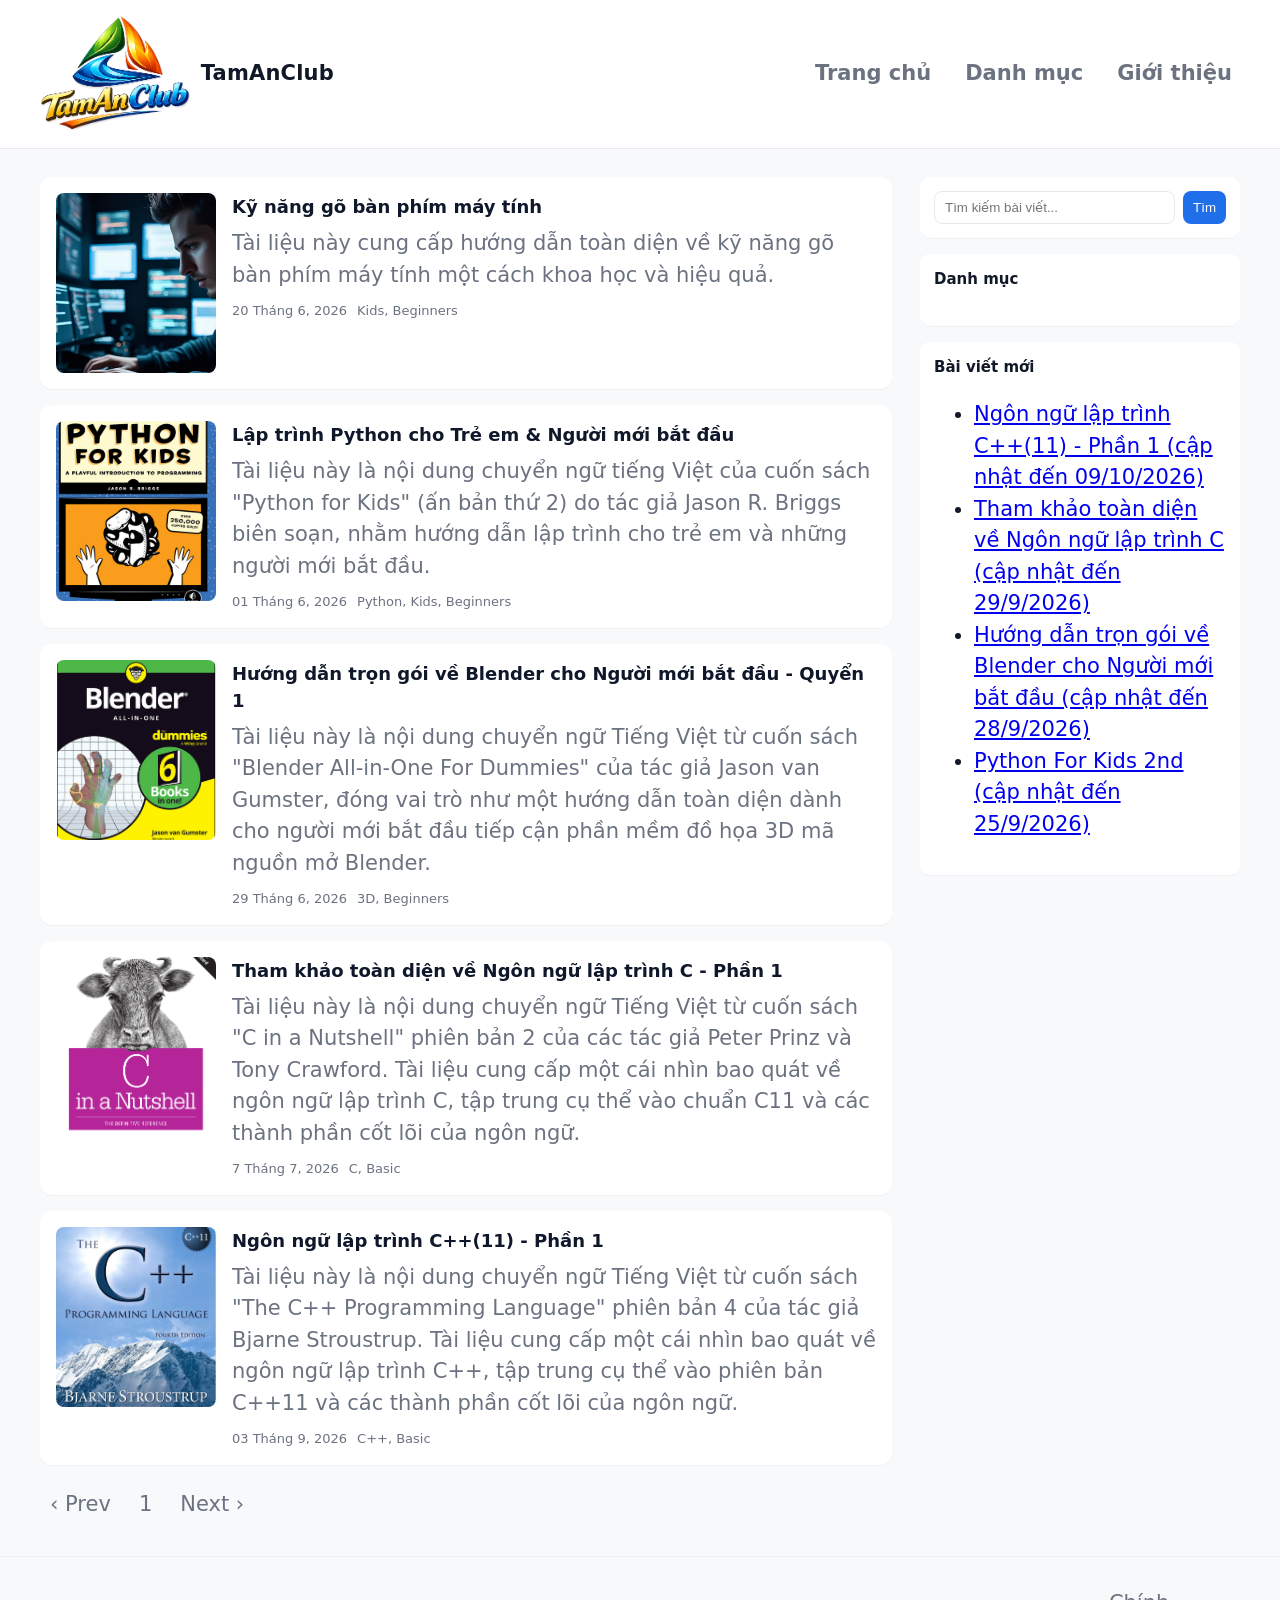
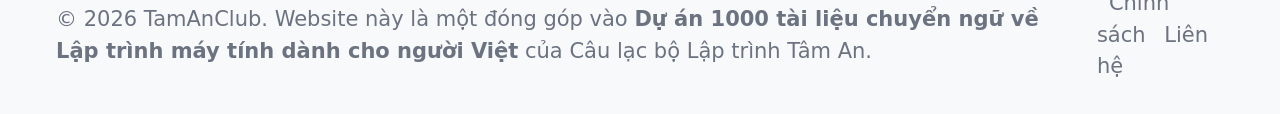
<file: index.html>
<!doctype html>
<html lang="vi">
<head>
  <meta charset="utf-8" />
  <meta name="viewport" content="width=device-width,initial-scale=1" />
  <title>TamAnClub — Trang chủ</title>
  <meta name="description" content="Blog kỹ thuật: bài viết, hướng dẫn, tài liệu lập trình." />
  <link rel="icon" href="assets/images/favicon.png" />
  <link rel="stylesheet" href="assets/css/style.css" />
</head>
<body>
  <header class="site-header">
    <div class="container header-inner">
      <a class="logo" href="index.html">
        <img src="assets/images/TamAnClub_logo.png" alt="TamAnClub Logo" height="120" />
        <span class="site-title">TamAnClub</span>
      </a>

      <nav class="main-nav">
        <a href="index.html">Trang chủ</a>
        <!-- <a href="search.html">Tìm kiếm</a> -->
        <a href="categories.html">Danh mục</a>
        <a href="about.html">Giới thiệu</a>
      </nav>

      <!-- <div class="header-actions">
        <a class="btn btn-primary" href="search.html">Tìm kiếm</a>
      </div> -->
    </div>
  </header>

  <main class="container site-main">
    <div class="layout">
      <!-- Main article list -->
      <section class="content">

        <!-- Typing Guide -->
        <article class="post-card" data-title="Kỹ năng gõ bàn phím máy tính" data-tags="html,frontend">
          <a class="post-thumb" href="posts/typing-guide.html">
            <img src="assets/images/typing-guide.png" alt="Kỹ năng gõ bàn phím máy tính">
          </a>
          <div class="post-body">
            <h2 class="post-title"><a href="posts/typing-guide.html">Kỹ năng gõ bàn phím máy tính</a></h2>
            <p class="post-excerpt">Tài liệu này cung cấp hướng dẫn toàn diện về kỹ năng gõ bàn phím máy tính một cách khoa học và hiệu quả.</p>
            <div class="post-meta">
              <time datetime="2026-05-01">20 Tháng 6, 2026</time>
              <span class="post-tags">Kids, Beginners</span>
            </div>
          </div>
        </article>

        <!-- Python for Kids 2nd -->
        <article class="post-card" data-title="Lập trình Python cho Trẻ em & Người mới bắt đầu" data-tags="html,frontend">
          <a class="post-thumb" href="posts/python-for-kids-2nd.html">
            <img src="assets/images/python-for-kids-2nd.png" alt="Lập trình Python cho Trẻ em & Người mới bắt đầu">
          </a>
          <div class="post-body">
            <h2 class="post-title"><a href="posts/python-for-kids-2nd.html">Lập trình Python cho Trẻ em & Người mới bắt đầu</a></h2>
            <p class="post-excerpt">Tài liệu này là nội dung chuyển ngữ tiếng Việt của cuốn sách "Python for Kids" (ấn bản thứ 2) do tác giả Jason R. Briggs biên soạn, nhằm hướng dẫn lập trình cho trẻ em và những người mới bắt đầu.</p>
            <div class="post-meta">
              <time datetime="2026-06-01">01 Tháng 6, 2026</time>
              <span class="post-tags">Python, Kids, Beginners</span>
            </div>
          </div>
        </article>
        
        <!-- Blender All-in-One for Dummies -->
        <article class="post-card" data-title="Hướng dẫn trọn gói về Blender cho Người mới bắt đầu - Quyển 1" data-tags="html,frontend">
          <a class="post-thumb" href="posts/blender-all-in-one-for-dummies.html">
            <img src="assets/images/blender-all-in-one-for-dummies.png" alt="Hướng dẫn trọn gói về Blender cho Người mới bắt đầu">
          </a>
          <div class="post-body">
            <h2 class="post-title"><a href="posts/blender-all-in-one-for-dummies.html">Hướng dẫn trọn gói về Blender cho Người mới bắt đầu - Quyển 1</a></h2>
            <p class="post-excerpt">Tài liệu này là nội dung chuyển ngữ Tiếng Việt từ cuốn sách "Blender All-in-One For Dummies" của tác giả Jason van Gumster, đóng vai trò như một hướng dẫn toàn diện dành cho người mới bắt đầu tiếp cận phần mềm đồ họa 3D mã nguồn mở Blender.</p>
            <div class="post-meta">
              <time datetime="2026-05-01">29 Tháng 6, 2026</time>
              <span class="post-tags">3D, Beginners</span>
            </div>
          </div>
        </article>
        
        <!-- C in a Nutshell 2nd -->
        <article class="post-card" data-title="Tham khảo toàn diện về Ngôn ngữ lập trình C - Phần 1" data-tags="html,frontend">
          <a class="post-thumb" href="posts/c-in-a-nutshell-2nd.html">
            <img src="assets/images/c-in-a-nutshell-2nd.png" alt="Tham khảo toàn diện về Ngôn ngữ lập trình C">
          </a>
          <div class="post-body">
            <h2 class="post-title"><a href="posts/c-in-a-nutshell-2nd.html">Tham khảo toàn diện về Ngôn ngữ lập trình C - Phần 1</a></h2>
            <p class="post-excerpt">Tài liệu này là nội dung chuyển ngữ Tiếng Việt từ cuốn sách "C in a Nutshell" phiên bản 2 của các tác giả Peter Prinz và Tony Crawford. Tài liệu cung cấp một cái nhìn bao quát về ngôn ngữ lập trình C, tập trung cụ thể vào chuẩn C11 và các thành phần cốt lõi của ngôn ngữ.</p>
            <div class="post-meta">
              <time datetime="2026-05-01">7 Tháng 7, 2026</time>
              <span class="post-tags">C, Basic</span>
            </div>
          </div>
        </article>
        
        <!-- Ngôn ngữ lập trình C++(11) -->
        <article class="post-card" data-title="Ngôn ngữ lập trình C++(11) - Phần 1" data-tags="html,frontend">
          <a class="post-thumb" href="posts/the-cpp-programming-language-4th.html">
            <img src="assets/images/the-cpp-programming-language-4th.png" alt="Tham khảo toàn diện về Ngôn ngữ lập trình C++">
          </a>
          <div class="post-body">
            <h2 class="post-title"><a href="posts/the-cpp-programming-language-4th.html">Ngôn ngữ lập trình C++(11) - Phần 1</a></h2>
            <p class="post-excerpt">Tài liệu này là nội dung chuyển ngữ Tiếng Việt từ cuốn sách "The C++ Programming Language" phiên bản 4 của tác giả Bjarne Stroustrup. Tài liệu cung cấp một cái nhìn bao quát về ngôn ngữ lập trình C++, tập trung cụ thể vào phiên bản C++11 và các thành phần cốt lõi của ngôn ngữ.</p>
            <div class="post-meta">
              <time datetime="2026-05-01">03 Tháng 9, 2026</time>
              <span class="post-tags">C++, Basic</span>
            </div>
          </div>
        </article>

        <!-- Thêm các post-card khác tương tự -->
        <!-- <article class="post-card" data-title="CSS Flexbox từ zero đến pro" data-tags="css,layout">
          <a class="post-thumb" href="posts/css-flexbox.html">
            <img src="assets/images/thumb-flexbox.png" alt="CSS Flexbox">
          </a>
          <div class="post-body">
            <h2 class="post-title"><a href="posts/css-flexbox.html">CSS Flexbox từ zero đến pro</a></h2>
            <p class="post-excerpt">Các ví dụ thực tế, pattern layout và cách kết hợp với Grid.</p>
            <div class="post-meta">
              <time datetime="2026-04-12">12 Tháng 4, 2026</time>
              <span class="post-tags">CSS, Layout</span>
            </div>
          </div>
        </article> -->

        <!-- Pagination (mẫu) -->
        <nav class="pagination">
          <a class="page-link" href="#prev" aria-label="Trang trước">‹ Prev</a>
          <a class="page-link" href="#1">1</a>
          <!-- <a class="page-link" href="#2">2</a> -->
          <a class="page-link" href="#next" aria-label="Trang sau">Next ›</a>
        </nav>
      </section>

      <!-- Sidebar -->
      <aside class="sidebar">
        <div class="widget search-widget">
          <form action="search.html" method="get" class="search-form">
            <input name="q" type="search" placeholder="Tìm kiếm bài viết..." aria-label="Tìm kiếm"/>
            <button type="submit">Tìm</button>
          </form>
        </div>

        <div class="widget widget-categories">
          <h3>Danh mục</h3>
          <ul>
            <!-- <li><a href="categories/frontend.html">Frontend</a></li>
            <li><a href="categories/backend.html">Backend</a></li>
            <li><a href="categories/devops.html">DevOps</a></li>
            <li><a href="categories/tools.html">Tools</a></li> -->
          </ul>
        </div>

        <div class="widget widget-recent">
          <h3>Bài viết mới</h3>
          <ul>
            <li><a href="posts/the-cpp-programming-language-4th.html">Ngôn ngữ lập trình C++(11) - Phần 1 (cập nhật đến 09/10/2026)</a></li>
            <li><a href="posts/c-in-a-nutshell-2nd.html">Tham khảo toàn diện về Ngôn ngữ lập trình C (cập nhật đến 29/9/2026)</a></li>
            <li><a href="posts/blender-all-in-one-for-dummies.html">Hướng dẫn trọn gói về Blender cho Người mới bắt đầu (cập nhật đến 28/9/2026)</a></li>
            <li><a href="posts/python-for-kids-2nd.html">Python For Kids 2nd (cập nhật đến 25/9/2026)</a></li>
            <!-- <li><a href="posts/the-cpp-programming-language-4th.html"><img src="assets/images/new_ion.png" alt="(mới)" style="width: 40px; height: 18px;"> Ngôn ngữ lập trình C++(11) - Phần 1 </a></li> -->
            <!-- <li><a href="posts/node-deploy.html">Deploy Node.js tĩnh</a></li>
            <li><a href="posts/accessibility.html">Accessibility cơ bản</a></li> -->
          </ul>
        </div>
      </aside>
    </div>
  </main>

  <footer class="site-footer">
    <div class="container">
      <div class="footer-inner">
        <p>© 2026 TamAnClub. Website này là một đóng góp vào <b>Dự án 1000 tài liệu chuyển ngữ về Lập trình máy tính dành cho người Việt</b> của Câu lạc bộ Lập trình Tâm An.</p>
        <nav class="footer-nav">
          <a href="privacy.html">Chính sách</a>
          <a href="about.html">Liên hệ</a>
        </nav>
      </div>
    </div>
  </footer>

  <script src="assets/js/main.js"></script>
</body>
</html>
</file>
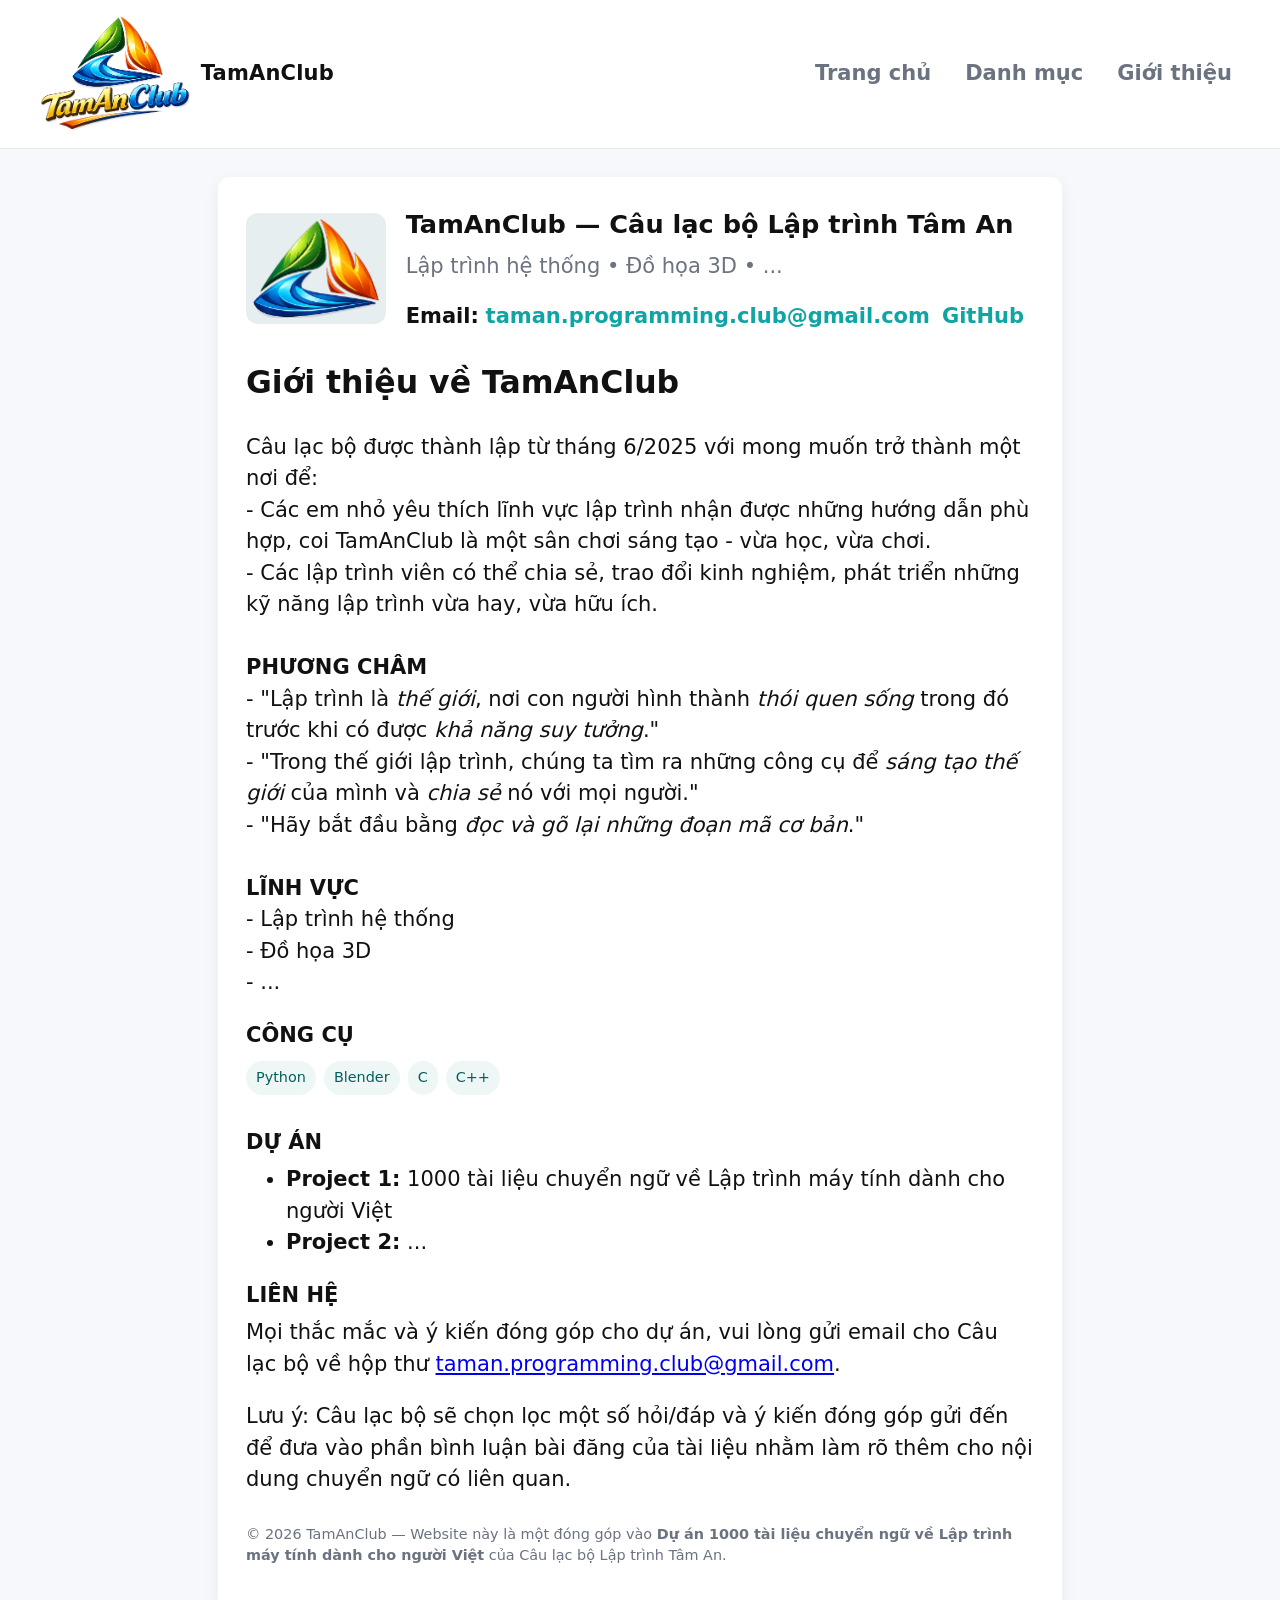
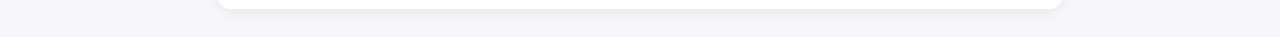
<file: about.html>
<!doctype html>
<html lang="vi">
<head>
  <meta charset="utf-8" />
  <meta name="viewport" content="width=device-width,initial-scale=1" />
  <title>Giới thiệu — TamAnClub</title>
  <link rel="icon" href="assets/images/favicon.png" />
  <link rel="stylesheet" href="assets/css/style.css" />
  <style>
    :root{--bg:#f7f8fb;--card:#fff;--muted:#6b7280;--accent:#0ea5a4}
    body{font-family:system-ui,-apple-system,Segoe UI,Roboto,"Helvetica Neue",Arial,sans-serif;
      margin:0;background:var(--bg);color:#111}
    .container-about{max-width:900px;margin:0px auto;padding:28px}
    .card{background:var(--card);border-radius:12px;padding:28px;box-shadow:0 6px 18px rgba(15,23,42,0.06)}
    .header{display:flex;gap:20px;align-items:center}
    .avatar{height:111px;border-radius:12px;object-fit:cover;background:#e6eef0;padding: 6px;}
    h1{margin:0;font-size:1.6rem}
    p.lead{color:var(--muted);margin:8px 0 18px}
    .meta{display:flex;gap:12px;flex-wrap:wrap;margin-top:14px}
    .meta a{color:var(--accent);text-decoration:none;font-weight:600}
    .section{margin-top:20px}
    .skills{display:flex;gap:8px;flex-wrap:wrap;margin-top: 10px;}
    .skill{background:#eef7f6;color:#065f5b;padding:6px 10px;border-radius:999px;font-size:0.9rem}
    footer{margin-top:28px;color:var(--muted);font-size:0.9rem}
  </style>
</head>
<body>
  <header class="site-header">
    <div class="container header-inner">
      <a class="logo" href="index.html">
        <img src="assets/images/TamAnClub_logo.png" alt="TamAnClub Logo" height="120" />
        <span class="site-title">TamAnClub</span>
      </a>
      <nav class="main-nav">
        <a href="index.html">Trang chủ</a>
        <a href="categories.html">Danh mục</a>
        <a href="about.html">Giới thiệu</a>
      </nav>
    </div>
  </header>
  <main class="container-about">
    <article class="card" aria-labelledby="page-title">
      <header class="header">
        <img class="avatar" src="assets/images/favicon.png" alt="Ảnh hồ sơ của Bạn">
        <div>
          <h1 id="page-title">TamAnClub — Câu lạc bộ Lập trình Tâm An</h1>
          <p class="lead">Lập trình hệ thống • Đồ họa 3D • ...</p>
          <div class="meta">
            <span><strong>Email:</strong> <a href="mailto:taman.programming.club@gmail.com">taman.programming.club@gmail.com</a></span>
            <span><a href="https://github.com/oyo39" target="_blank" rel="noopener">GitHub</a></span>
          </div>
        </div>
      </header>

      <section class="section" aria-labelledby="about-heading">
        <h2 id="about-heading">Giới thiệu về TamAnClub</h2>
        <p>Câu lạc bộ được thành lập từ tháng 6/2025 với mong muốn trở thành một nơi để:
          <br>- Các em nhỏ yêu thích lĩnh vực lập trình nhận được những hướng dẫn phù hợp, coi TamAnClub là một sân chơi sáng tạo - vừa học, vừa chơi.
          <br>- Các lập trình viên có thể chia sẻ, trao đổi kinh nghiệm, phát triển những kỹ năng lập trình vừa hay, vừa hữu ích.<br><br>
        <b>PHƯƠNG CHÂM</b>
          <br>- "Lập trình là <i>thế giới</i>, nơi con người hình thành <i>thói quen sống</i> trong đó trước khi có được <i>khả năng suy tưởng</i>."
          <br>- "Trong thế giới lập trình, chúng ta tìm ra những công cụ để <i>sáng tạo thế giới</i> của mình và <i>chia sẻ</i> nó với mọi người."
          <br>- "Hãy bắt đầu bằng <i>đọc và gõ lại những đoạn mã cơ bản</i>."<br><br>
        <b>LĨNH VỰC</b>
          <br>- Lập trình hệ thống
          <br>- Đồ họa 3D
          <br>- ...
      </section>

      <!-- <section class="section" aria-labelledby="skills-heading">
        <h2 id="skills-heading">Công cụ</h2> -->
        <b>CÔNG CỤ</b>
        <div class="skills">
          <span class="skill">Python</span>
          <span class="skill">Blender</span>
          <span class="skill">C</span>
          <span class="skill">C++</span>
          <!-- <span class="skill">Lua</span> -->
        </div><br>
      <!-- </section> -->

      <!-- <section class="section" aria-labelledby="projects-heading">
        <h2 id="projects-heading">Dự án</h2> -->
        <b>DỰ ÁN</b>
        <ul style="margin-top: 6px;">
          <li><strong>Project 1:</strong> 1000 tài liệu chuyển ngữ về Lập trình máy tính dành cho người Việt</li>
          <li><strong>Project 2:</strong> ...</li>
        </ul>
      <!-- </section> -->
        </p>

      <!-- <section class="section" aria-labelledby="contact-heading">
        <h2 id="contact-heading">Liên hệ</h2> -->
        <b>LIÊN HỆ</b>
        <p  style="margin-top: 6px;">Mọi thắc mắc và ý kiến đóng góp cho dự án, vui lòng gửi email cho Câu lạc bộ về hộp thư <a href="mailto:taman.programming.club@gmail.com">taman.programming.club@gmail.com</a>.</p>
        <p>Lưu ý: Câu lạc bộ sẽ chọn lọc một số hỏi/đáp và ý kiến đóng góp gửi đến để đưa vào phần bình luận bài đăng của tài liệu nhằm làm rõ thêm cho nội dung chuyển ngữ có liên quan.</p>
      <!-- </section> -->

      <footer>
        <p>© <span id="year"></span> TamAnClub — Website này là một đóng góp vào <b>Dự án 1000 tài liệu chuyển ngữ về Lập trình máy tính dành cho người Việt</b> của Câu lạc bộ Lập trình Tâm An.</p>
      </footer>
    </article>
  </main>

  <script>
    // Tự động chèn năm hiện tại
    document.getElementById('year').textContent = new Date().getFullYear();
  </script>
</body>
</html>
</file>
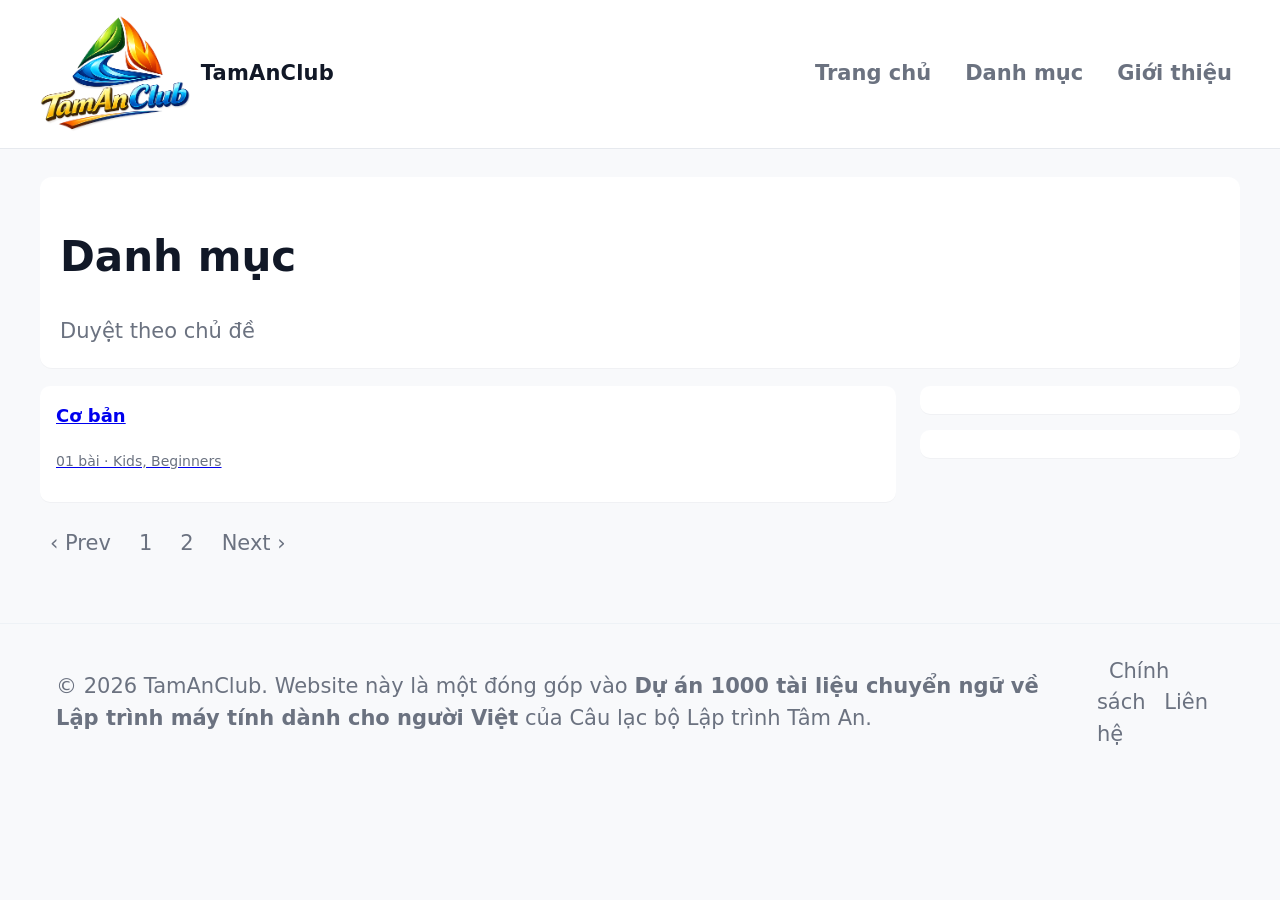
<file: categories.html>
<!doctype html>
<html lang="vi">
<head>
  <meta charset="utf-8" />
  <meta name="viewport" content="width=device-width,initial-scale=1" />
  <title>Danh mục — TamAnClub</title>
  <meta name="description" content="Danh mục bài viết: Basic, 3D, C, C++." />
  <link rel="icon" href="assets/images/favicon.png" />
  <link rel="stylesheet" href="assets/css/style.css" />
  <style>
    .categories-hero{background:#fff;padding:20px;border-radius:12px;margin-bottom:18px;box-shadow:0 1px 0 rgba(16,24,40,0.03)}
    .categories-grid{display:grid;grid-template-columns:repeat(auto-fit,minmax(220px,1fr));gap:14px}
    .category-card{background:var(--card);padding:16px;border-radius:10px;display:flex;flex-direction:column;gap:8px;box-shadow:0 1px 0 rgba(16,24,40,0.03)}
    .category-card h3{margin:0;font-size:18px}
    .category-meta{color:var(--muted);font-size:14px}
    .tag-cloud{display:flex;flex-wrap:wrap;gap:8px;margin-top:12px}
    .tag{background:#eef2ff;color:var(--accent);padding:6px 10px;border-radius:8px;text-decoration:none;font-weight:600;font-size:13px}
  </style>
</head>
<body>
  <header class="site-header">
    <div class="container header-inner">
      <a class="logo" href="index.html">
        <img src="assets/images/TamAnClub_logo.png" alt="TamAnClub Logo" height="120" />
        <span class="site-title">TamAnClub</span>
      </a>
      <nav class="main-nav">
        <a href="index.html">Trang chủ</a>
        <a href="categories.html">Danh mục</a>
        <a href="about.html">Giới thiệu</a>
      </nav>
    </div>
  </header>

  <main class="container site-main" style="padding-top:28px">
    <div class="categories-hero">
      <h1>Danh mục</h1>
      <p style="color:var(--muted);margin:6px 0 0 0">Duyệt theo chủ đề</p>
    </div>

    <section class="categories-list" style="display:grid;grid-template-columns:1fr 320px;gap:24px">
      <div>
        <div class="categories-grid">
          <a class="category-card" href="categories/basic.html">
            <h3>Cơ bản</h3>
            <p class="category-meta">01 bài · Kids, Beginners</p>
          </a>

          <!-- <a class="category-card" href="categories/backend.html">
            <h3>Backend</h3>
            <p class="category-meta">12 bài · Node.js, Databases, APIs</p>
          </a>

          <a class="category-card" href="categories/css.html">
            <h3>CSS</h3>
            <p class="category-meta">10 bài · Layout, Flexbox, Grid</p>
          </a>

          <a class="category-card" href="categories/html.html">
            <h3>HTML</h3>
            <p class="category-meta">8 bài · Semantic, Accessibility</p>
          </a>

          <a class="category-card" href="categories/devops.html">
            <h3>DevOps</h3>
            <p class="category-meta">6 bài · CI/CD, Docker, Deployment</p>
          </a>

          <a class="category-card" href="categories/tools.html">
            <h3>Tools</h3>
            <p class="category-meta">9 bài · Utilities, Productivity</p>
          </a> -->
        </div>

        <!-- Nếu muốn: phân trang hoặc load thêm -->
        <nav class="pagination" style="margin-top:18px">
          <a class="page-link" href="#prev">‹ Prev</a>
          <a class="page-link" href="#1">1</a>
          <a class="page-link" href="#2">2</a>
          <a class="page-link" href="#next">Next ›</a>
        </nav>
      </div>

      <aside class="sidebar">
        <div class="widget">
          <!-- <h3>Bộ lọc theo tag</h3>
          <div class="tag-cloud">
            <a class="tag" href="tags/html.html">HTML</a>
            <a class="tag" href="tags/css.html">CSS</a>
            <a class="tag" href="tags/javascript.html">JavaScript</a>
            <a class="tag" href="tags/react.html">React</a>
            <a class="tag" href="tags/nodejs.html">Node.js</a>
            <a class="tag" href="tags/devops.html">DevOps</a>
          </div> -->
        </div>

        <div class="widget">
          <!-- <h3>Bài viết nổi bật</h3>
          <ul style="margin:0;padding-left:18px;color:var(--muted)">
            <li><a href="posts/html-basics.html">HTML cơ bản — Tài liệu &amp; Hướng dẫn tải về</a></li>
            <li><a href="posts/css-flexbox.html">CSS Flexbox từ Zero đến Pro</a></li>
            <li><a href="posts/async-js.html">Async/await từng bước</a></li>
          </ul> -->
        </div>
      </aside>
    </section>
  </main>

  <footer class="site-footer" style="margin-top:28px">
    <div class="container">
      <div class="footer-inner">
        <p>© 2026 TamAnClub. Website này là một đóng góp vào <b>Dự án 1000 tài liệu chuyển ngữ về Lập trình máy tính dành cho người Việt</b> của Câu lạc bộ Lập trình Tâm An.</p>
        <nav class="footer-nav">
          <a href="privacy.html">Chính sách</a>
          <a href="about.html">Liên hệ</a>
        </nav>
      </div>
    </div>
  </footer>

  <script src="assets/js/main.js"></script>
</body>
</html>
</file>
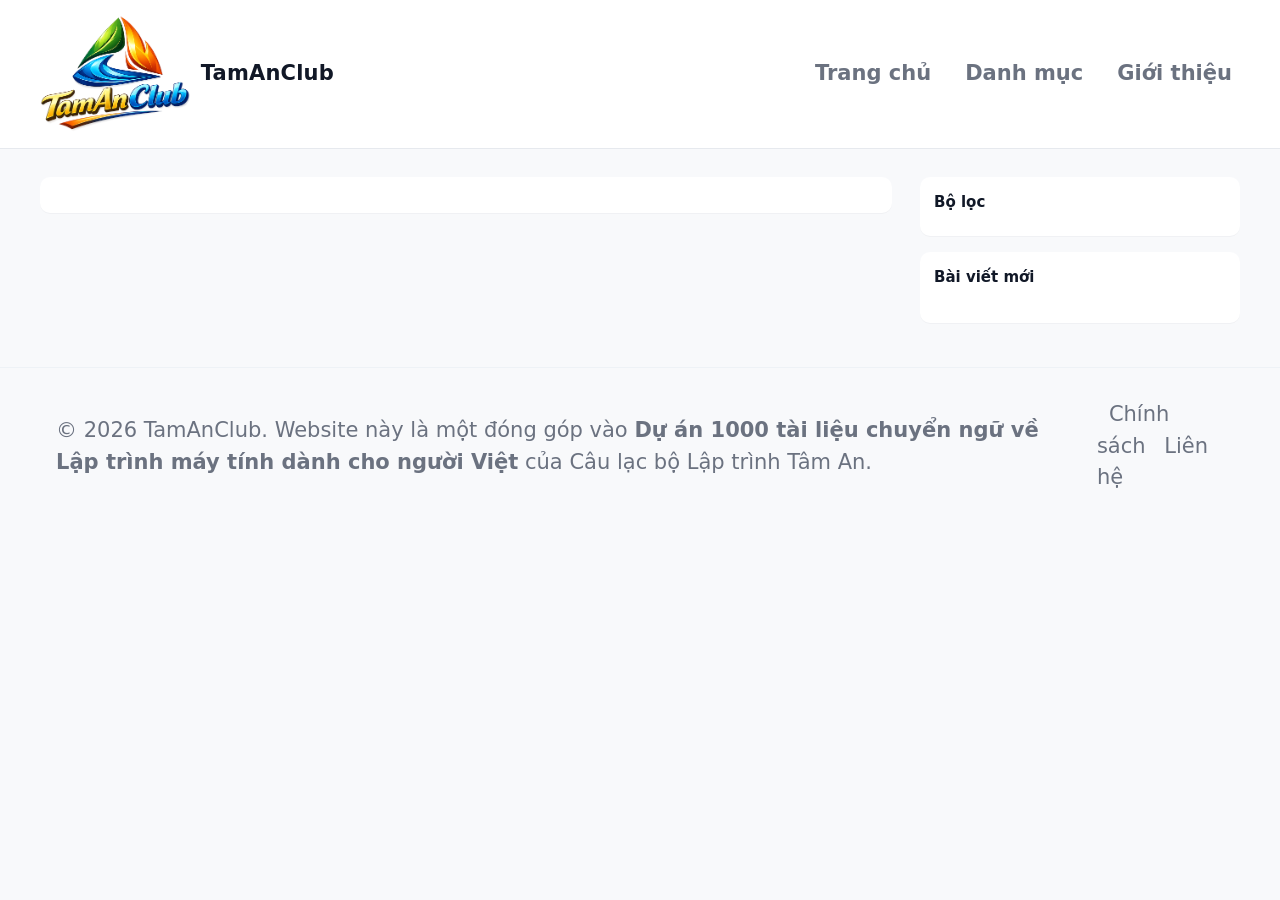
<file: search.html>
<!doctype html>
<html lang="vi">
<head>
  <meta charset="utf-8" />
  <meta name="viewport" content="width=device-width,initial-scale=1" />
  <title>Tìm kiếm — Coder-like</title>
  <meta name="description" content="Tìm kiếm tài liệu và bài viết trên site." />
  <link rel="icon" href="assets/images/favicon.png" />
  <link rel="stylesheet" href="assets/css/style.css" />
  <style>
    /* Tinh chỉnh cho trang tìm kiếm */
    .search-page .search-header{
      background:#fff;padding:18px;border-radius:10px;margin-bottom:18px;box-shadow:0 1px 0 rgba(16,24,40,0.03)
    }
    .gcse-searchbox-only, .gcse-searchresults-only { width:100%; }
    /* Gõ lại style cho kết quả để khớp giao diện */
    .gsc-control-cse {
      font-family: inherit;
    }
    .gsc-webResult .gsc-result { background: #fff; border-radius:10px; padding:12px; margin-bottom:12px; box-shadow:0 1px 0 rgba(16,24,40,0.03) }
    .gsc-webResult .gs-title { font-size:18px; color:#0f172a }
    .gsc-webResult .gs-snippet { color: #6b7280; }
    /* Remove default Google borders that clash */
    .gsc-results .gsc-cursor-box { margin-top:12px; }
  </style>
</head>
<body>
  <header class="site-header">
    <div class="container header-inner">
      <a class="logo" href="index.html">
        <img src="assets/images/TamAnClub_logo.png" alt="TamAnClub Logo" height="120" />
        <span class="site-title">TamAnClub</span>
      </a>

      <nav class="main-nav">
        <a href="index.html">Trang chủ</a>
        <a href="categories.html">Danh mục</a>
        <a href="about.html">Giới thiệu</a>
      </nav>
    </div>
  </header>

  <main class="container site-main search-page" style="padding-top:28px;">
    <div class="layout" style="grid-template-columns:1fr 320px;">
      <section class="content">
        <div class="search-header">
          <!-- Google CSE search box only -->
          <div id="search-box">
            <gcse:searchbox-only></gcse:searchbox-only>
          </div>
        </div>

        <!-- Search results -->
        <div id="search-results">
          <gcse:searchresults-only></gcse:searchresults-only>
        </div>
      </section>

      <aside class="sidebar">
        <div class="widget">
          <h3>Bộ lọc</h3>
          <!-- <p style="color:var(--muted);font-size:14px">Google CSE tự xử lý kết quả; dùng tính năng Categories/labels trong CSE console để tạo bộ lọc.</p> -->
        </div>

        <div class="widget widget-recent">
          <h3>Bài viết mới</h3>
          <ul>
            <!-- <li><a href="posts/async-js.html">Async/await từng bước</a></li>
            <li><a href="posts/node-deploy.html">Deploy Node.js tĩnh</a></li>
            <li><a href="posts/accessibility.html">Accessibility cơ bản</a></li> -->
          </ul>
        </div>
      </aside>
    </div>
  </main>

  <footer class="site-footer">
    <div class="container">
      <div class="footer-inner">
        <p>© 2026 TamAnClub. Website này là một đóng góp vào <b>Dự án 1000 tài liệu chuyển ngữ về Lập trình máy tính dành cho người Việt</b> của Câu lạc bộ Lập trình Tâm An.</p>
        <nav class="footer-nav">
          <a href="privacy.html">Chính sách</a>
          <a href="about.html">Liên hệ</a>
        </nav>
      </div>
    </div>
  </footer>

  <!-- Google CSE script: thay YOUR_CSE_ID bằng ID của bạn -->
  <script async src="https://cse.google.com/cse.js?cx=e1b7cbcbf8b494e31"></script>

  <script src="assets/js/main.js"></script>
  <script>
    // Auto-focus search input khi trang load nếu có param q -> fill vào box bằng cách dispatch search
    (function(){
      function getQueryParam(name){
        var params = new URLSearchParams(window.location.search);
        return params.get(name);
      }
      var q = getQueryParam('q');
      if(q){
        // khi CSE đã load, set q và trigger
        window.addEventListener('load', function(){
          try {
            var input = document.querySelector('input.gsc-input');
            if(input){
              input.value = q;
              // submit CSE form if present
              var form = input.closest('form');
              if(form) form.submit();
            }
          } catch(e){}
        });
      }
    })();
  </script>
</body>
</html>
</file>
<file: assets/css/style.css>
:root{
  --bg:#f8f9fb;
  --card:#ffffff;
  --muted:#6b7280;
  --accent:#1f6feb;
  --max-w:1200px;
  --radius:10px;
  --container-pad:16px;
  --font-sans: Inter, system-ui, -apple-system, "Segoe UI", Roboto, "Helvetica Neue", Arial;
}
*{box-sizing:border-box}
html,body{height:100%}
body{
  margin:0;
  font-family:var(--font-sans);
  background:var(--bg);
  color:#111827;
  -webkit-font-smoothing:antialiased;
  -moz-osx-font-smoothing:grayscale;
  line-height:1.5;
  font-size:21px;
}

/* Container */
.container{
  width:calc(100% - 2*var(--container-pad));
  max-width:var(--max-w);
  margin:0 auto;
  padding:0 var(--container-pad);
}

/* Header */
.site-header{
  background:#fff;
  border-bottom:1px solid #e6e9ee;
  position:sticky;
  top:0;
  z-index:50;
}
.header-inner{
  display:flex;
  align-items:center;
  justify-content:space-between;
  gap:16px;
  padding:14px 0;
}
.logo{display:flex;align-items:center;gap:10px;text-decoration:none;color:inherit}
.logo img{display:block}
.site-title{font-weight:700;letter-spacing:0.2px}

/* Nav */
.main-nav{display:flex;gap:18px}
.main-nav a{color:var(--muted);text-decoration:none;padding:6px 8px;border-radius:6px;font-weight:600}
.main-nav a:hover{background:rgba(31,111,235,0.06);color:var(--accent)}

/* Header actions */
.header-actions .btn{background:var(--accent);color:#fff;padding:8px 12px;border-radius:8px;text-decoration:none;font-weight:600}
.header-actions .btn:hover{opacity:0.95}

/* Layout */
.site-main{padding:28px 0}
.layout{display:grid;grid-template-columns:1fr 320px;gap:28px;align-items:start}

/* Content / cards */
.post-card{
  display:flex;
  gap:16px;
  background:var(--card);
  padding:16px;
  border-radius:12px;
  box-shadow:0 1px 0 rgba(16,24,40,0.04);
  margin-bottom:16px;
  align-items:flex-start;
}
.post-image {width:auto; display: flex; justify-content: center;}
.post-image img{height: 600px;}
.post-thumb img{width:160px;height:180px;object-fit:cover;border-radius:8px;display:block}
.post-body{flex:1}
.post-title{margin:0 0 8px 0;font-size:18px}
.post-title a{text-decoration:none;color:#0f172a}
.post-excerpt{margin:0 0 10px;color:var(--muted)}
.post-meta{font-size:13px;color:var(--muted);display:flex;gap:10px;align-items:center}

/* Pagination */
.pagination{display:flex;gap:8px;margin-top:14px}
.page-link{padding:8px 10px;background:transparent;border-radius:8px;color:var(--muted);text-decoration:none}
.page-link:hover{background:#eef2ff;color:var(--accent)}

/* Sidebar widgets */
.sidebar .widget{background:var(--card);padding:14px;border-radius:10px;margin-bottom:16px;box-shadow:0 1px 0 rgba(16,24,40,0.03)}
.widget h3{margin:0 0 8px 0;font-size:15px}
.search-form{display:flex;gap:8px}
.search-form input[type="search"]{flex:1;padding:8px 10px;border:1px solid #e6e9ee;border-radius:8px;background:transparent}
.search-form button{background:var(--accent);color:#fff;border:none;padding:8px 10px;border-radius:8px;cursor:pointer}

/* Footer */
.site-footer{padding:18px 0;background:transparent;border-top:1px solid #eef2f6}
.footer-inner{display:flex;justify-content:space-between;align-items:center;gap:12px;padding:8px 0;color:var(--muted)}
.footer-nav a{text-decoration:none;color:var(--muted);margin-left:12px}

/* Responsive */
@media (max-width:980px){
  .layout{grid-template-columns:1fr}
  .main-nav{display:none}
  .header-actions .btn{display:inline-block}
  .post-thumb img{width:140px;height:88px}
}
@media (max-width:520px){
  :root{font-size:15px}
  .post-card{flex-direction:column}
  .post-thumb img{width:100%;height:160px}
  .footer-inner{flex-direction:column;align-items:flex-start;gap:6px}
}
</file>
